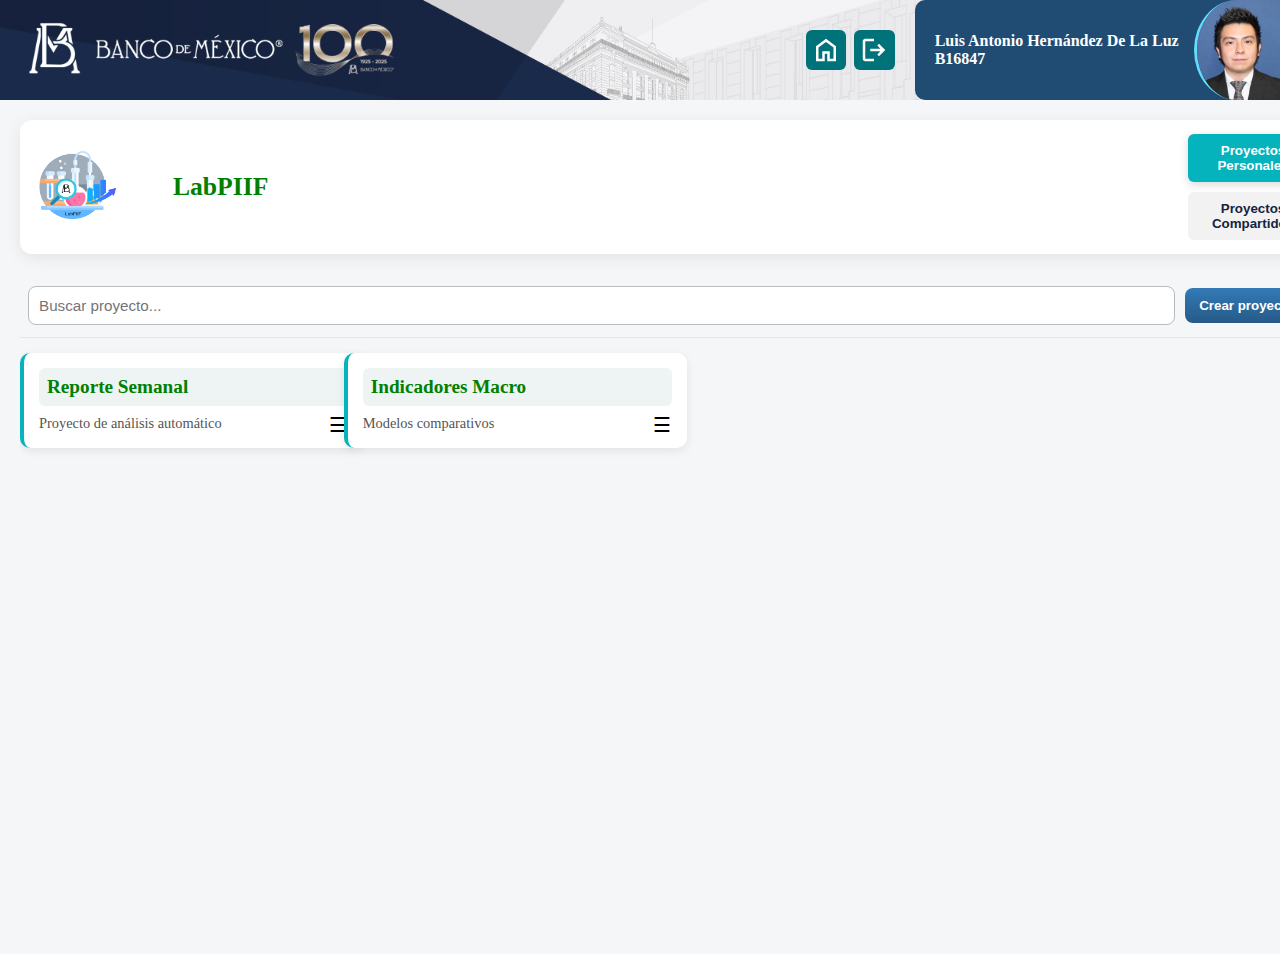
<file: pas/index.html>
<!DOCTYPE html>
<html lang="es">
  <head>
    <meta charset="UTF-8" />
    <meta name="viewport" content="width=device-width, initial-scale=1.0" />
    <title>LabPIIF</title>
    <link rel="stylesheet" href="css/style.css">
    <link rel="stylesheet" href="css/laboratorio.css">
    <link rel="stylesheet" href="css/principal.css">
    <link rel="stylesheet" href="css/header.css">
  </head>
  <body>
    <!--Header de la aplicación -->
    <header>
      <div class="grupo-izquierdo">
        <img src="img/logoBM-Mblanco.png" alt="Banco de México" class="bml" />
        <img src="img/logo1.png" alt="Banco de Mexico" class="logo" />
      </div>
      <div class="usuario">
        <!-- Bonones de accion -->
        <div class="botones-header desktop-only botones">
          <a href="/index.html" title="Inicio"> 
            <img src="img/home.svg" alt="Inicio" data-imgtype="d" width="30" height="30"> 
          </a>
          <a href="/indexpage.html" title="Cerrar sesión"> 
            <img src="img/salir.svg" alt="Cerrar sesión" data-imgtype="d" width="30" height="30"> 
          </a>
        </div>
        <!-- Informacion de usuario -->
        <div class="usuario-main">
          <div class="info">
            <div class="nombre-usuario">Luis Antonio Hernández De La Luz</div>
            <div class="nombre-usuario">B16847</div>
          </div>
          <img src="img/b16847.png" alt="Usuario" class="foto-usuario">
        </div>
      </div>
    </header>



    <div class="contenedor-app">

      <!-- Card inicial con menu -->
      <div class="card-inicial">
        <!-- Logo y nombre del portal -->
        <div class="fila-superior">
          <div class="columna-izq">
            <img src="img/Labpiif.png" alt="LabPIIF" class="logo-lab">
          </div>
          <div class="columna-der">
            <h1 class="titulo-lab">LabPIIF</h1>
          </div>
        </div>

        <!-- Menu de proyectos -->
        <div class="fila-tabs">
          <button class="tab-btn activo" data-tab="personales">Proyectos Personales</button>
          <button class="tab-btn" data-tab="compartidos">Proyectos Compartidos</button>
        </div>
      </div>

      <!-- TAB: PROYECTOS PERSONALES -->
      <div id="personales" class="contenido-tab visible">

        <div class="buscador-contenedor">
          <input type="text" id="buscar-personales" placeholder="Buscar proyecto...">
          <button id="btn-crear-personal">Crear proyecto</button>
        </div>

        <div id="menu-flotante" class="menu-opciones">
          <div class="opcion">Editar</div>
          <div class="opcion">Compartir</div>
          <div class="opcion">Eliminar</div>
        </div>

        <div class="grid-proyectos" id="grid-personales">

          <div class="card-proyecto" data-nombre="Reporte Semanal">
            <h3>Reporte Semanal</h3>
            <p>Proyecto de análisis automático</p>
            <button class="btn-menu-card">☰</button>
          </div>

          <div class="card-proyecto" data-nombre="Indicadores Macro">
            <h3>Indicadores Macro</h3>
            <p>Modelos comparativos</p>
            <button class="btn-menu-card">☰</button>
          </div>
        </div>
      </div>

      <!-- Proyectos compartidos -->
      <div id="compartidos" class="contenido-tab">
        <div class="buscador-contenedor">
          <input type="text" id="buscar-compartidos" placeholder="Buscar proyecto compartido...">
        </div>

        <div class="grid-proyectos" id="grid-compartidos">
          <div class="card-proyecto" data-nombre="Dashboard Riesgos">
            <h3>Dashboard Riesgos</h3>
            <p>Panel colaborativo</p>
          </div>

          <div class="card-proyecto" data-nombre="Proyección Anual">
            <h3>Proyección Anual</h3>
            <p>Análisis compartido</p>
          </div>
        </div>
      </div>
    </div>
    <script src="js/index.js"></script>
  </body>
</html>
</file>
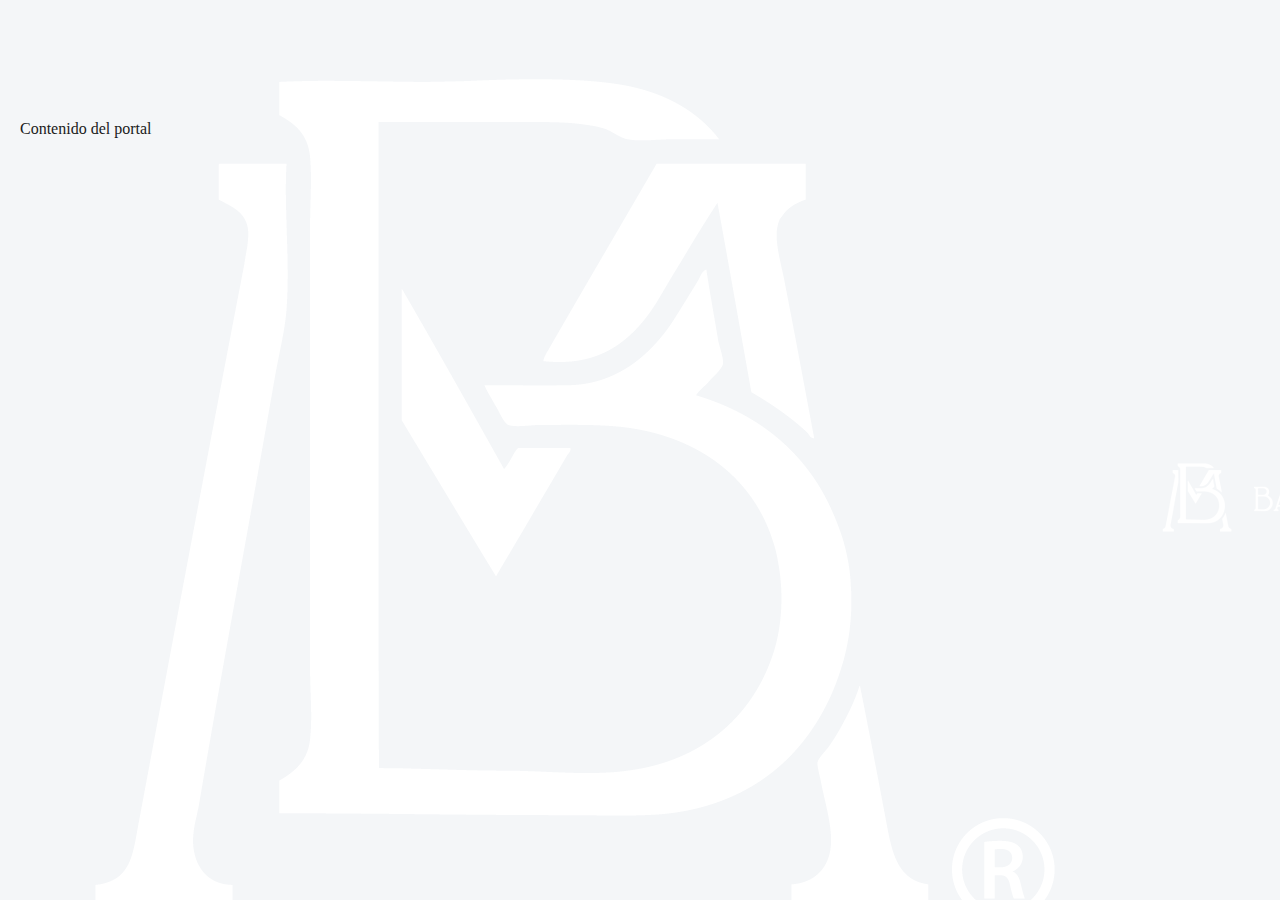
<file: pas/test.html>
<!DOCTYPE html>
<html lang="es">
  <head>
    <meta charset="UTF-8" />
    <meta name="viewport" content="width=device-width, initial-scale=1.0" />
    <title>LabPIIF</title>
    <link rel="stylesheet" href="css/style.css">
    <link rel="stylesheet" href="css/laboratorio.css">
    <link rel="stylesheet" href="css/principal.css">
  </head>
  <body>
    <header>
      <div class="grupo-izquierdo">
        <img src="img/logoBM-Mblanco.png" alt="Banco de México" class="bml" />
        <img src="img/logo1.png" alt="Banco de Mexico" class="logo" />
      </div>
      <div class="usuario">
        <div class="iconos-movil">
          <button onclick="cerrarSesion()">
            <img src="img/exit.png" alt="Cerrar sesión">
          </button>
        </div>
        <div class="botones-header desktop-only">
          <button class="icono-header cerrar" onclick="cerrarSesion(event)">
            <img src="img/exit.png" alt="Cerrar sesión" class="icono-img">
          </button>
        </div>
        <div class="usuario-main">
          <div class="info">
            <div class="nombre-usuario">Luis Antonio Hernández De La Luz</div>
            <div class="numero-usuario">B16847</div>
          </div>
          <img src="img/b16847.png" alt="Usuario" class="foto-usuario">
        </div>
      </div>
    </header>
    <div class="contenedor-app">
      Contenido del portal
    </div>
    <script src="js/index.js"></script>
  </body>
</html>
</file>
<file: pas/css/style.css>
body {
    margin: 0;
    padding: 0;
    background-color: #eee;
    height: 100vh;
    overflow: hidden;
}
.contenido {
    position: absolute;
    top: 100px;        
    left: 0;
    right: 0;
    bottom: 0;
    /*padding: 20px;       */
    box-sizing: border-box;
    overflow-y: auto;
}

.titulo-portal {
    display: flex;
    align-items: center;
    font-size: 26px;
    font-weight: 700;
    letter-spacing: 1px;
    margin-left: 15px;
    font-family: "Segoe UI", Arial, sans-serif;
}

.titulo-portal .lab {
    color: #62DDFC;
}

.titulo-portal .piif {
    color: #ffffff;
}

.grupo-izquierdo {
    display: flex;
    align-items: center;
}

/*CARD TITULO DE PROYECTOS*/
.card-proyectos {
    background-color: #eef3f3;
    width: 100%;             /* Ocupar TODO el ancho */
    margin: 0;               /* Quita espacios arriba y a los lados */
    border-radius: 0;        /* Opcional: card pegada sin bordes */
    display: flex;
    align-items: center;
    padding: 5px;
    box-shadow: 1px 1px 3px rgba(0, 0, 0, 0.5);
    gap: 20px;
}


.img-proyecto {
    height: 60px;
    object-fit: contain;
    margin-left: 10px;
}

.titulo-proyecto {
    font-size: 26px;
    font-weight: bold;
    color: green;
    text-align: center;
    flex: 1; /* Esto centra el texto ocupando el espacio disponible */
}


.panel {
    border-radius: 10px;
    border-color: #ddd;
    margin-bottom: 20px;
    background-color: #fff;
    border: 1px solid transparent;
    border-radius: 4px;
    -webkit-box-shadow: 0 1px 1px rgba(0, 0, 0, 0.05);
    box-shadow: 0 1px 1px rgba(0, 0, 0, 0.05);
}

/* CARD GENERAL */
.card-portal {
    width: 100%;
    background: #ffffff;
    border-radius: 20px;
    padding: 30px 25px;
    box-shadow: 0 10px 25px rgba(0,0,0,0.08);
    transition: transform .25s ease, box-shadow .25s ease;
    margin: 20px auto;
}

/* CARD EN FORMATO HORIZONTAL */
.card-horizontal {
    display: flex;
    gap: 20px;
    justify-content: flex-start;
    align-items: center;
    text-align: left;
}

/* LOGO */
.card-logo img {
    width: 95px;
    height: 95px;
    object-fit: contain;
    flex-shrink: 0;
}

/* CONTENEDOR DEL TEXTO */
.card-texto {
    display: flex;
    flex-direction: column;
    justify-content: center;
}

/* TÍTULO */
.card-titulo {
    font-size: 32px;
    font-weight: 800;
    color: #62DDFC; /* color Lab */
    margin: 0;
    line-height: 1.1;
}

.card-titulo span {
    color: #152340; /* color PIIF */
}

/* DESCRIPCIÓN */
.card-descripcion {
    font-size: 16px;
    color: #4a4a4a;
    margin-top: 10px;
    line-height: 1.5;
    max-width: 360px;
}

/* RESPONSIVIDAD */
@media (max-width: 600px) {
    .card-horizontal {
        flex-direction: column;
        text-align: center;
    }

    .card-texto {
        align-items: center;
    }

    .card-titulo {
        font-size: 26px;
    }

    .card-descripcion {
        font-size: 14px;
    }

    .card-logo img {
        width: 80px;
        height: 80px;
    }
}





/* Responsivo */
@media (max-width: 600px) {
    header {
        height: 60px;
    }
    .usuario .info {
        font-size: 12px;
    }
}

/*Oculta el nombre del portal en pantallas pequeñas*/
@media (max-width: 600px) {
    .titulo-portal {
        display: none;
    }
}

/*Oculta la información del usuario en pantallas pequeñas*/
@media (max-width: 600px) {
    .usuario .info {
        display: none;
    }
}

@media (max-width: 600px) {
    .card-proyectos {
        padding: 15px;
        gap: 10px;
    }

    .img-proyecto {
        width: 40px;
        height: 40px;
    }

    .titulo-proyecto {
        font-size: 20px;
    }
}

@media (max-width: 600px) {
    header {
        background-image: none !important; 
        background-color: #152340 !important; 
    }

    .grupo-izquierdo .logo {
        content: url('../img/100anios.png');
    }

    .grupo-izquierdo .bml {
        display: block;
        height: 40px;
    }

    .contenido {
        top: 60px; 
        padding: 15px;
    }

    .logo{
        height: 65px;
    }

}



/*CONTENIDO*/
/* ========== CARD PRINCIPAL ========== */
.card-principal {
  background: #fff;
  border-radius: 10px;
  padding: 25px;
  box-shadow: 0 4px 12px rgba(0,0,0,0.1);
  /*max-width: 600px;*/
  margin: 0 auto;
  text-align: center;
}

.card-principal img {
  width: 90px;
  margin-bottom: 10px;
}

.card-principal h1 {
  margin: 10px 0 5px;
  font-size: 28px;
  color: #003b5c;
  font-weight: bold;
}

.card-principal p {
  font-size: 15px;
  color: #3a3a3a;
}

/* ========== TABS ========== */
.tabs-container {
  max-width: 1000px;
  margin: 30px auto 0;
}

.tabs {
  display: flex;
  justify-content: center;
  gap: 25px;
  border-bottom: 2px solid #dcdcdc;
  margin-bottom: 20px;
}

.tab {
  padding: 10px 25px;
  cursor: pointer;
  font-weight: 600;
  color: #003b5c;
  border-bottom: 3px solid transparent;
  transition: 0.2s;
}

.tab.activa {
  border-color: #04b3bb;
  color: #04b3bb;
}

.tab:hover {
  color: #04b3bb;
}

/* ========== CONTENIDO DE TABS ========== */
.contenido-tab {
  display: none;
}

.contenido-tab.activo {
  display: block;
}

/* ========== BUSCADOR + BOTÓN NUEVO ========== */
.contenedor-controles {
  display: flex;
  justify-content: space-between;
  align-items: center;
  margin-bottom: 20px;
  flex-wrap: wrap;
  gap: 10px;
}

.input-busqueda {
  flex: 1;
  min-width: 200px;
  padding: 10px 14px;
  border: 1px solid #ccc;
  border-radius: 6px;
}

.btn-nuevo {
  background: #04b3bb;
  color: white;
  border: none;
  padding: 10px 18px;
  border-radius: 6px;
  cursor: pointer;
  font-weight: 600;
}

.btn-nuevo:hover {
  background: #049fa7;
}

/* ========== CARDS DE PROYECTOS ========== */
.grid-proyectos {
  display: grid;
  grid-template-columns: repeat(auto-fill, minmax(260px, 1fr));
  gap: 20px;
}

.card-proyecto {
  background: white;
  padding: 18px;
  border-radius: 10px;
  box-shadow: 0 2px 10px rgba(0,0,0,0.08);
  position: relative;
}

.card-proyecto h3 {
  margin: 0;
  font-size: 18px;
  color: #003b5c;
}

.card-proyecto p {
  margin: 8px 0 35px;
  color: #444;
  font-size: 14px;
}

/* ========== BOTÓN HAMBURGUESA ========== */
.menu-card {
  position: absolute;
  right: 10px;
  bottom: 10px;
}

.menu-btn-proyecto {
  background: transparent;
  border: none;
  cursor: pointer;
  font-size: 18px;
}

.opciones-menu {
  display: none;
  position: absolute;
  right: 0;
  bottom: 30px;
  background: white;
  border: 1px solid #ccc;
  border-radius: 6px;
  box-shadow: 0 2px 8px rgba(0,0,0,0.15);
  overflow: hidden;
}

.opciones-menu button {
  display: block;
  width: 100%;
  padding: 10px 15px;
  border: none;
  background: white;
  text-align: left;
  cursor: pointer;
}

.opciones-menu button:hover {
  background: #f0f0f0;
}
</file>
<file: pas/css/laboratorio.css>
/* ==== CONTENEDOR GENERAL ==== */
.layout {
  display: flex;
  height: 100%;
  gap: 0;
}

/* BOTÓN HAMBURGUESA SOLO EN MÓVIL */
.btn-hamburguesa {
  display: none;
  position: fixed;
  top: 5px;
  left: 10px;
  background: #152340;
  color: white;
  padding: 10px 14px;
  z-index: 3000;
  border-radius: 8px;
  border: none;
  font-size: 18px;
}

/* ==== PANEL IZQUIERDO - FUENTES ==== */
.panel-fuentes {
  width: 30%;
  background: #fff;
  padding: 20px;
  border-right: 2px solid #d9d9d9;
  box-sizing: border-box;
  /*overflow-y: auto;*/
  border-radius: 10px;
}

/* ==== PANEL DERECHO - NOTEBOOK ==== */
.panel-notebook {
  width: 70%;
  display: flex;
  flex-direction: column;
  padding: 20px;
  box-sizing: border-box;
  overflow-y: auto;
  padding-top: 5;
  padding-bottom: 5;
  padding-right: 5;
}

.acciones {
  display: flex;
  gap: 10px;
  margin-bottom: 20px;
}

.btn {
  padding: 10px 14px;
  border-radius: 6px;
  border: none;
  background: -webkit-linear-gradient(top, #337ab7 0%, #265a88 100%) !important;
  color: white;
  cursor: pointer;
  font-weight: bold;
}

.celda {
  background: white;
  border: 1px solid #d0d4d9;
  padding: 15px;
  border-radius: 8px;
  margin-bottom: 20px;
}

/* Código */
.codigo {
  background: #f1f3f6;
  padding: 10px;
  border-radius: 6px;
  white-space: pre-wrap;
  font-family: Consolas, monospace;
  margin-bottom: 10px;
}

.btn-play {
  background: #04b3bb;
}

.resultado {
  background: #e9fff4;
  padding: 10px;
  border-left: 4px solid #39c46a;
  border-radius: 4px;
  font-family: Consolas, monospace;
}

/* ==== RESPONSIVO GENERAL ==== */
@media (max-width: 900px) {
  .layout {
    flex-direction: column;
  }
  .panel-fuentes,
  .panel-notebook {
    width: 100%;
    height: auto;
  }
}

/* MENU DESLIZABLE EN MÓVIL */
@media (max-width: 900px) {

  .grupo-izquierdo{
    margin-left: 30px;
  }

  /* Mostrar botón */
  .btn-hamburguesa {
    display: block;
  }

  /* Sidebar oculto inicialmente */
  .panel-fuentes {
    position: fixed;
    top: 0;
    left: 0;
    width: 100%;
    height: 100%;
    background: #ffffff;
    z-index: 9998;
    transform: translateX(-100%);
    transition: transform 0.3s ease-in-out;
    padding: 20px;
    overflow-y: auto;
  }

  .panel-fuentes.abierto {
    transform: translateX(0);
    margin-top: 60px;
  }
}

/* ============================
   TABS Y LISTA
============================ */
.tabs {
    display: flex;
    gap: 10px;
    margin-bottom: 15px;
}

.tab {
    flex: 1;
    padding: 10px;
    border-radius: 8px;
    background: #dfe6ee;
    border: none;
    cursor: pointer;
    font-weight: bold;
    color: #152340;
}

.tab.active {
    background: #04b3bb;
    color: white;
}

.tab-panel {
    display: none;
}

.tab-panel.active {
    display: block;
}

.buscador {
    width: 95%;
    padding: 10px;
    border-radius: 6px;
    border: 1px solid #c8cdd3;
    margin-bottom: 12px;
}

.lista-fuentes {
    display: flex;
    flex-direction: column;
    gap: 12px;
}

.fuente-item {
    background: #ffffff;
    padding: 12px 15px;
    border-radius: 10px;
    display: flex;
    justify-content: space-between;
    align-items: center;
    border-left: 4px solid #04b3bb;
    box-shadow: 0 2px 6px rgba(0,0,0,0.08);
}

.btn-eliminar {
    background: #ff6b6b;
    border: none;
    color: white;
    border-radius: 6px;
    cursor: pointer;
}






/* ==== FUENTE ITEM CON ICONO + MENÚ ==== */

.fuente-item {
    background: #ffffff;
    padding: 12px;
    border-radius: 10px;
    display: flex;
    align-items: center;
    gap: 12px;
    border-left: 4px solid #04b3bb;
    box-shadow: 0 2px 6px rgba(0,0,0,0.08);
    position: relative;
}

/* Icono */
.fuente-icono {
    width: 40px;
    height: 40px;
    object-fit: contain;
}

/* Nombre */
.fuente-nombre {
    flex-grow: 1;
    font-size: 15px;
    font-weight: 600;
    color: #152340;
}

/* Contenedor del menú */
.fuente-menu {
    position: relative;
}

/* Botón menú hamburguesa */
.menu-btn {
    background: none;
    border: none;
    font-size: 20px;
    cursor: pointer;
    color: #152340;
    padding: 5px;
}

/* Menú desplegable oculto */
.menu-opciones {
    position: absolute;
    right: 0;
    top: 35px;
    background: white;
    border: 1px solid #d9d9d9;
    border-radius: 8px;
    box-shadow: 0 4px 12px rgba(0,0,0,0.1);
    width: 140px;
    display: none;
    flex-direction: column;
    z-index: 1000;
}

/* Opciones */
.menu-opciones .opcion {
    background: none;
    border: none;
    text-align: left;
    padding: 12px 14px;
    width: 100%;
    cursor: pointer;
    font-size: 14px;
}

.menu-opciones .opcion:hover {
    background: #f2f7fa;
}

.opcion.eliminar {
    color: #c62828;
}


.btn-agregar-fuente {
    width: 100%;
    padding: 12px 16px;
    background: -webkit-linear-gradient(top, #337ab7 0%, #265a88 100%) !important;
    color: white;
    font-weight: bold;
    border: none;
    border-radius: 8px;
    cursor: pointer;
    margin-bottom: 15px;
    font-size: 15px;
    box-shadow: 0 3px 6px rgba(0,0,0,0.15);
    transition: transform 0.1s ease, box-shadow 0.2s ease;
}

/* Hover suave */
.btn-agregar-fuente:hover {
    transform: translateY(-1px);
    box-shadow: 0 4px 10px rgba(0,0,0,0.25);
}



/* ==== PANEL IZQUIERDO – ELEMENTOS FIJOS ==== */

/* El contenedor del panel debe permitir sticky */
.panel-fuentes {
  position: relative;
}

/* Tabs fijas */
.tabs {
  position: sticky;
  top: 0;
  background: #ffffff;
  z-index: 20;
  padding-top: 10px;
  padding-bottom: 10px;
}

/* Contenedor interno del tab activo */
.tab-panel {
  position: relative;
}

/* Botón "Agregar fuente" fijo */
.tab-panel .btn-agregar-fuente {
  position: sticky;
  top: 60px;              /* debajo de las tabs */
  background: white;
  z-index: 19;
}

/* Buscador fijo */
.tab-panel .buscador {
  position: sticky;
  top: 110px;             /* debajo del botón */
  background: white;
  z-index: 18;
}


.lista-fuentes-contenedor {
  height: calc(100vh - 360px); /* Ajusta según altura de tabs + botón + buscador */
  overflow-y: auto;
  position: relative;
  background: white;
  padding-top: 10px;
  z-index: 1;
}

.lista-fuentes {
  width: 100%;           /* Ocupa todo el ancho del contenedor */
  box-sizing: border-box; /* Para que padding y borders no lo hagan desbordar */
  margin: 0;             /* Elimina márgenes que puedan causar overflow */
  padding: 0 10px;       /* Opcional: padding interno para no pegar al borde */
}



@media (max-width: 900px) {

  /* Panel izquierdo ocupa toda la pantalla en móvil */
  .panel-fuentes {
    position: fixed;
    top: 0;
    left: 0;
    width: 100%;
    height: 100%;
    padding: 20px;
    overflow-y: auto;
    transform: translateX(-100%);
    transition: transform 0.3s ease-in-out;
    z-index: 9998;
    border-right: none;
    border-radius: 0;
  }

  .panel-fuentes.abierto {
    transform: translateX(0);
  }

  /* Ajusta altura de la lista de fuentes */
  .lista-fuentes-contenedor {
    max-height: none; /* Deja que la lista crezca naturalmente */
    overflow-y: visible;
    padding-top: 0;
  }

  /* Botones y buscador dejan de ser sticky */
  .tab-panel .btn-agregar-fuente,
  .tab-panel .buscador,
  .tabs {
    position: relative;
    top: auto;
    z-index: auto;
    margin-bottom: 10px;
  }
}


/****/
@media (max-width: 900px) {
  .panel-fuentes {
    position: fixed;
    top: 0;
    left: 0;
    width: 100%;
    height: 100%;
    background: #fff;
    z-index: 9998;
    transform: translateX(-100%);
    transition: transform 0.3s ease-in-out;
    border-radius: 0;
    display: flex;
    flex-direction: column;
  }

  .panel-fuentes.abierto {
    transform: translateX(0);
    overflow-y: hidden;
  }

  /* Contenedor scrollable */
  .lista-fuentes-contenedor {
    overflow-y: auto;
    flex-grow: 1;       /* Ocupa todo el espacio restante */
    padding-top: 10px;
  }

  /* Mantener tabs, botón y buscador siempre visibles */
  .tabs,
  .tab-panel .btn-agregar-fuente,
  .tab-panel .buscador {
    position: sticky;
    background: white;
    z-index: 20;
  }

  .tabs {
    top: 0;
  }

  .tab-panel .btn-agregar-fuente {
    top: 50px;  /* Debajo de tabs */
  }

  .tab-panel .buscador {
    top: 100px; /* Debajo del botón */
  }
}


@media (max-width: 900px) {

  /* Desactivar sticky en móviles */
  .tabs,
  .tab-panel .btn-agregar-fuente,
  .tab-panel .buscador {
    position: relative !important;
    top: auto !important;
    z-index: auto !important;
    background: white;
  }

  /* Contenedor de lista scrollable */
  .lista-fuentes-contenedor {
    height: calc(100vh - 305px); /* Ajusta según alto de header + botones */
    overflow-y: auto;
    background: white;
    padding-top: 10px;
    z-index: 3000;
  }
}

@media (max-width: 900px) {
  .menu-opciones {
    position: fixed !important;  /* lo saca del flujo del contenedor */
    top: auto;                   /* lo ajustaremos con JS */
    left: auto;
    right: 10px;                 /* opcional, según diseño */
    z-index: 3000;               /* muy arriba */
  }
}


/* ACCIONES FIJAS ARRIBA */
.acciones-fijas {
  position: sticky;
  top: 0;
  z-index: 100;
  padding: 10px 0;
  display: flex;
  gap: 10px;
  border-bottom: 1px solid #ccc;
}

/* CONTENEDOR DE CELDAS CON SCROLL */
#notebook-scroll {
  max-height: calc(100vh - 60px); /* Ajusta según altura de panel fijo */
  overflow-y: auto;
  padding-top: 10px;
}

/* CELDA ACTIVA */
.celda-activa {
  border: 2px solid #04b3bb;
  box-shadow: 0 4px 12px rgba(0,0,0,0.15);
}


/* Contenedor fijo superior */
.acciones {
  position: sticky;
  top: 0;
  background: #fff;
  padding: 10px;
  display: flex;
  align-items: center;
  gap: 12px;
  z-index: 50;
  border-bottom: 1px solid #ddd;
}

/* Botones con imagen */
.btn-accion {
  background: none;
  border: none;
  padding: 6px;
  cursor: pointer;
  display: flex;
  align-items: center;
  justify-content: center;
  border-radius: 6px;
  transition: background 0.2s;
}

.btn-accion img {
  width: 30px;
  height: 30px;
  object-fit: contain;
}

/* Hover efecto */
.btn-accion:hover {
  background: rgba(0,0,0,0.08);
}

/* Ejecutar (play) con color especial */
.btn-play-global img {
  filter: drop-shadow(0px 0px 2px #00d15d);
}

.btn-play-global:hover {
  background: rgba(0, 180, 70, 0.15);
}

/* Botones más pequeños en móviles */
@media (max-width: 768px) {

  .panel-notebook{
    padding: 0px;
  }

  .btn-accion img {
    width: 40px;
    height: 40px;
  }
}


.btn-eliminar-celda {
  position: absolute;
  top: 6px;
  right: 6px;
  background: #ff4b4b;
  color: white;
  border: none;
  padding: 3px 7px;
  border-radius: 5px;
  cursor: pointer;
  font-size: 14px;
  opacity: 0.8;
  z-index: 10;
}

.btn-eliminar-celda:hover {
  opacity: 1;
}
.celda {
  position: relative; /* necesario para que el botón se posicione */
}

/* Tooltip SIN flecha */
.btn-accion {
  position: relative;
}

/* El texto del tooltip */
.btn-accion::after {
  content: attr(data-tooltip);
  position: absolute;
  bottom: 100%;          /* lo coloca arriba del botón */
  left: 50%;
  transform: translateX(-50%);
  
  background: #20385a;
  color: #fff;
  padding: 6px 10px;
  border-radius: 6px;
  white-space: nowrap;
  font-size: 13px;

  opacity: 0;
  pointer-events: none;
  transition: opacity 0.2s ease-in-out;

  z-index: 99999;        /* asegura que quede arriba del header */
}

/* Mostrar tooltip */
.btn-accion:hover::after {
  opacity: 1;
}



/**MODAL*/

/* Fondo borroso */
.modal-overlay {
  position: fixed;
  inset: 0;
  background: rgba(0,0,0,0.2);
  backdrop-filter: blur(6px);
  display: none;
  justify-content: center;
  align-items: center;
  padding: 10px;
  z-index: 2000;
}

/* Contenido modal */
.modal-contenido {
  background: #fff;
  padding: 20px;
  border-radius: 12px;
  max-width: 700px;
  width: 100%;
  animation: fadeIn 0.2s ease;
}

.modal-cerrar {
  margin-top: 15px;
  padding: 8px 14px;
  border: none;
  background: #007279;
  color: white;
  border-radius: 6px;
}

/* Tabla responsiva */
.tabla-responsive {
  overflow-x: auto;
  margin-top: 10px;
}

.tabla-fuentes {
  width: 100%;
  border-collapse: collapse;
}

.tabla-fuentes th,
.tabla-fuentes td {
  padding: 8px;
  border-bottom: 1px solid #ddd;
}

.tabla-fuentes th {
  background: #007279;
  color: white;
}

.tabla-fuentes td button {
  background: #04b3bb;
  color: white;
  border: none;
  padding: 6px 10px;
  border-radius: 6px;
  cursor: pointer;
}

/* Animación */
@keyframes fadeIn {
  from { opacity: 0; transform: scale(0.95); }
  to   { opacity: 1; transform: scale(1); }
}




.modal-archivo {
  position: fixed;
  top: 0;
  left: 0;
  width: 100%;
  height: 100%;
  backdrop-filter: blur(8px);
  background: rgba(0, 0, 0, 0.45);
  display: flex;
  align-items: center;
  justify-content: center;
  z-index: 999;
}

.modal-archivo.oculto {
  display: none;
}

.modal-archivo .modal-contenido {
  background: white;
  padding: 20px;
  border-radius: 14px;
  width: 90%;
  max-width: 420px;
}

.modal-archivo h2 {
  margin-bottom: 15px;
  font-size: 1.3rem;
}

.modal-archivo label {
  display: block;
  margin: 10px 0 5px;
  font-weight: bold;
}

.modal-archivo input {
  width: 100%;
  padding: 8px;
  border-radius: 6px;
  border: 1px solid #ccc;
}

.modal-acciones {
  margin-top: 20px;
  display: flex;
  justify-content: flex-end;
  gap: 10px;
}

.btn-cancelar {
  background: #bbb;
  padding: 8px 14px;
  border-radius: 6px;
}

.btn-confirmar {
  background: #337ab7;
  padding: 8px 14px;
  border-radius: 6px;
  color: white;
  font-weight: bold;
}


.identificadorFuente{
  font-weight: normal;
}

.celda {
  cursor: grab;
}

.celda.arrastrando {
  opacity: 0.4;
}
</file>
<file: pas/css/header.css>
* {
    max-width: 100%;
}
header {
    position: fixed;
    top: 0;
    left: 0;
    width: 100%;
    height: 100px;
    background-image: url(../img/header_bg.jpg);
    background-size: 100% 100%;
    background-repeat: no-repeat;
    background-position: center;
    display: flex;
    align-items: center;
    justify-content: space-between;
    padding-left: 20px;
    padding-right: 0;
    box-sizing: border-box;
    z-index: 100;
}

/* =============================
   LOGO DEL BANCO
============================= */
.grupo-izquierdo {
    display: flex;
    align-items: center;
}

.bml {
    height: 50px;
    width: auto;
    display: none;
}

.bml2 {
    height: 60px;
    width: auto;
    display: none;
}

.logo {
    height: 100px;
    width: auto;
}

/* =============================
   CONTENEDOR DEL USUARIO
============================= */
.usuario {
    display: flex;
    align-items: stretch;      /* Foto ocupa todo el alto */
    height: 100%;              /* Igual al header */
    margin-right: 0;
}

/* Columna izquierda: info + botones */
.usuario-main {
    display: flex;
    align-items: center;
    justify-content: center;
    background: rgba(32, 76, 116, 1);
    height: 100%;
    padding-left: 20px;
    border-top-left-radius: 10px;
    border-bottom-left-radius: 10px;
}

/* Info del usuario (nombre y clave) */
.usuario-main .info {
    display: flex;
    flex-direction: column;
    justify-content: center;
    margin-right: 15px;
    text-align: left;
}

.nombre-usuario {
    font-size: 16px;
    font-weight: 600;
    color: #fff;
    white-space: nowrap;
}

.numero-usuario {
    font-size: 13px;
    color: #e5e5e5;
    white-space: nowrap;
}

/* Botones: uno debajo del otro */
.botones-header {
    display: flex;
    flex-direction: row;
    gap: 8px;
    align-items: center;
    justify-content: center;
    margin-right: 20px;
}

.icono-header {
    background: none;
    border: none;
    cursor: pointer;
}

/* =============================
   FOTO DE USUARIO (media luna)
============================= */
.foto-usuario {
    height: 100%;
    width: auto;
    border-radius: 50% 0 0 50%;  
    object-fit: cover;
    display: block;
    border-left: 3px solid #62DDFC;
}


/* =============================
   BOTONES DE ACCION
============================= */
header .botones a, .btn-config {
    background: #007279;
    display: inline-flex;
    align-items: center;
    justify-content: center;
    text-align: center;
    min-width: 1.9em;
    min-height: 1.9em;
    padding: 5px;
    margin: 0px;
    border-radius: 6px;
    cursor: pointer;
}

header .botones a:hover, .btn-config:hover {
    background: #1B2A4A;    
}




/* =============================
   SUBMENU DE IDIOMA
============================= */
.boton-config {
    position: relative;
    display: inline-block;
    cursor: pointer;
}

/* Submenu oculto por defecto */
.submenu-idiomas {
    display: none;
    position: absolute;
    top: 76px;
    background-color: #eef3f3;
    border-radius: 6px;
    padding: 5px;
    flex-direction: column;
    gap: 5px;
    z-index: 200;
    box-shadow: 0 2px 10px rgba(0,0,0,0.3);
}

/* Cada opción del submenu */
.submenu-idiomas a img {
    display: block;
    width: 40px;
    height: 40px;
    border-radius: 4px;
    transition: transform 0.2s;
}

.submenu-idiomas a img:hover {
    transform: scale(1.1);
}

/* Clase que se agrega para mostrar el submenu */
.submenu-idiomas.show {
    display: flex;
}


/* =============================
   RESPONSIVO – MOVIL
============================= */
@media (max-width: 1126px) {

    header {
        background-image: none !important;
        background-color: #152340 !important;
        height: 60px;
    }

    .grupo-izquierdo .bml {
        display: block;
        height: 40px;
    } 

    .grupo-izquierdo .bml2 {
        display: block;
        height: 60px;
    }

    .logo{
        height: 50px;
        width: 180px;
    }

    /* Ocultar nombre y clave */
    .usuario-main .info {
        display: none;
    }

    /* Reacomodar contenedor */
    .usuario {
        display: flex;
        align-items: center;
        height: 100%;
    }

    .foto-usuario {
        height: 100%;
        border-radius: 50% 0 0 50%;  
    }

    .botones-header {
        margin-right: 15px;
    }

    .usuario-main {
        padding-left: 0px;
    }

    .iconos-movil {
        display: flex !important;
        flex-direction: column;
        align-items: center;
        margin-right: 10px;
    }

    .iconos-movil button img {
        width: 26px;
        height: 26px;
    }

    header .botones a, .btn-config {
        max-width: 1.9em;
        max-height: 1.9em;
    }

    .submenu-idiomas {
        top: 60px;
    }
}
</file>
<file: pas/css/principal.css>
/* ============================
   RESETEO MODERNO
============================ */

body {
  margin: 0;
  background: #f4f6f8;
  color: #1a1a1a;
  overflow-x: hidden; /* evita scroll horizontal */
  width: 100%;
  max-width: 100%;
}

/* ============================================
   HEADER FIJO
============================================ */
header {
  position: fixed;
  top: 0;
  left: 0;
  width: 100%;
  z-index: 100;
}

/* ============================================
   CONTENEDOR PRINCIPAL
============================================ */
.contenedor-app {
  position: relative;
  width: 100%;
  margin-top: 100px; /* Desktop */
  padding: 20px;
  display: flex;
  flex-direction: column;
  gap: 20px;
  animation: fadeIn 0.4s ease;
}

/* Móviles */
@media (max-width: 768px) {
  .contenedor-app {
    margin-top: 70px;
  }
}

/* Animación suave */
@keyframes fadeIn {
  from {
    opacity: 0;
    transform: translateY(10px);
  }
  to {
    opacity: 1;
    transform: translateY(0);
  }
}

/* ============================
   CARD INICIAL
============================ */
.card-inicial {
  background: #ffffff;
  border-radius: 12px;
  padding: 14px 18px;        
  width: 100%;
  margin: 0 auto;
  box-shadow: 0 4px 16px rgba(0, 0, 0, 0.08);
  display: flex;
  flex-direction: column;
  gap: 18px;                 
  animation: aparecer 0.3s ease-out;
}

/* Animación card */
@keyframes aparecer {
  from {
    opacity: 0;
    transform: translateY(10px);
  }
  to {
    opacity: 1;
    transform: translateY(0);
  }
}

/* ============================
   FILA SUPERIOR
============================ */
.fila-superior {
  display: grid;
  grid-template-columns: 90px 1fr; 
  align-items: center;
  gap: 12px;                        
}

.logo-lab {
  width: 100%;
  max-width: 80px;          
  height: auto;
}

.titulo-lab {
  font-size: 1.6rem;        
  font-weight: 700;
  margin: 0;
  color: green;
}

/* Responsivo */
@media (max-width: 600px) {
  .fila-superior {
    grid-template-columns: 65px 1fr; 
  }
  .logo-lab {
    max-width: 60px;
  }
  .titulo-lab {
    font-size: 1.3rem;
  }
}

/* ============================
   TABS
============================ */
.fila-tabs {
  display: flex;
  gap: 10px;                 
  justify-content: center;
  border-top: 1px solid #e6e6e6;
  padding-top: 10px;         
}

.tab-btn {
  flex: 1;
  padding: 9px 10px;                  
  background: #f2f2f2;
  border: none;
  border-radius: 6px;        
  cursor: pointer;
  transition: 0.25s;
  font-weight: bold;
  color: #152340;
}

.tab-btn:hover {
  color: #04b3bb;
}

.tab-btn.activo {
  background: #04b3bb;
  color: white;
  box-shadow: 0 3px 10px rgba(0, 0, 0, 0.15);
}

/* ============================
   CONTENIDO DE TABS
============================ */
.contenido-tab {
  display: none;
  animation: fade 0.25s ease;

  height: calc(100vh - 240px); /* espacio dinámico */
  overflow-y: auto; /* SCROLL INTERNO */
  overflow-x: hidden;
  padding-right: 5px;
}

.contenido-tab.visible {
  display: block;
}

@keyframes fade {
  from {
    opacity: 0;
  }
  to {
    opacity: 1;
  }
}

/* ========================= BUSCADOR ========================= */

.buscador-contenedor {
  display: flex;
  gap: 10px;
  align-items: center;
  background: #f4f6f8;
  padding: 12px 5px;
  position: sticky;
  top: 0;
  z-index: 10;
  border-bottom: 1px solid #e6e6e6;
}

.buscador-contenedor input {
  flex: 1;
  padding: 10px;
  border-radius: 8px;
  border: 1px solid #bbb;
  font-size: 0.95rem;
  width: 100%;
}

.buscador-contenedor button {
  padding: 10px 14px;
  background: -webkit-linear-gradient(top, #337ab7 0%, #265a88 100%) !important;
  color: white;
  border: none;
  border-radius: 8px;
  cursor: pointer;
  font-weight: 600;
  white-space: nowrap;
}

.buscador-contenedor button:hover {
  background: -webkit-linear-gradient(top, #337ab7 0%, #265a88 100%) !important;
}

/* ========================= GRID DE CARDS ========================= */

.grid-proyectos {
  margin-top: 15px;
  display: grid;
  grid-template-columns: 1fr; /* móvil 1 columna */
  gap: 15px;
  width: 100%;
  padding-bottom: 50px;
}

/* Tablet */
@media (min-width: 601px) and (max-width: 1024px) {
  .grid-proyectos {
    grid-template-columns: repeat(2, 1fr);
  }
}

/* Escritorio */
@media (min-width: 1025px) {
  .grid-proyectos {
    grid-template-columns: repeat(auto-fill, minmax(300px, 1fr));
  }
}

/* ========================= CARD DE PROYECTO ========================= */

.card-proyecto {
  background: white;
  padding: 15px;
  border-radius: 10px;
  box-shadow: 0 3px 10px rgba(0,0,0,0.08);
  cursor: pointer;
  transition: .25s;
  border-left: 4px solid #04b3bb;
  width: 100%; /* evita overflow */
}

.card-proyecto:hover {
  transform: translateY(-4px);
  box-shadow: 0 6px 14px rgba(0,0,0,0.12);
}

.card-proyecto h3 {
  margin: 0;
  font-size: 1.2rem;
  color: green;
  background: #eef3f3;
  padding: 8px;
  border-radius: 6px;
}

.card-proyecto p {
  margin: 8px 0 0;
  color: #555;
  font-size: .9rem;
  line-height: 1.3;
}

/* menú hamburguesa dentro del card */
.menu-hamburguesa {
  position: absolute;
  top: 12px;
  right: 12px;
  cursor: pointer;
  font-size: 22px;
  background: none;
  border: none;
  color: #007279;
}

.menu-opciones {
  display: none;
  position: absolute;
  right: 10px;
  top: 40px;
  background: white;
  border-radius: 8px;
  box-shadow: 0 4px 14px rgba(0,0,0,0.15);
  padding: 8px 0;
  width: 140px;
  z-index: 20;
}

.menu-opciones button {
  width: 100%;
  padding: 10px 12px;
  text-align: left;
  background: none;
  border: none;
  font-size: .9rem;
  cursor: pointer;
}

.menu-opciones button:hover {
  background: #f3f3f3;
}


/* ============================================
   FIX ABSOLUTO PARA OVERFLOW EN MÓVILES
============================================ */
html, body {
  width: 100%;
  max-width: 100%;
  overflow-x: hidden !important;
}

/* Forzar que ningún contenedor pueda exceder ancho */
* {
  max-width: 100%;
}

/* Evitar que el sticky del buscador expanda el ancho */
.buscador-contenedor {
  width: 100%;
  max-width: 100%;
  overflow-x: hidden;
  padding-left: 8px;
  padding-right: 8px;
}

/* Evitar que inputs o botones generen overflow */
.buscador-contenedor input,
.buscador-contenedor button {
  max-width: 100%;
}

/* Cards nunca deben hacer overflow */
.card-proyecto {
  width: 100%;
  max-width: 100%;
  overflow-x: hidden;
  position: relative;
}

/* Grid sin desbordes */
.grid-proyectos {
  width: 100%;
  max-width: 100%;
  overflow-x: hidden;
}

/* Los tabs tampoco deben desbordar */
.contenido-tab {
  width: 100%;
  max-width: 100%;
  overflow-x: hidden !important;
}


/* ============================
   CARD-INICIAL EN ESCRITORIO
============================ */
@media (min-width: 768px) {
  .card-inicial {
    display: grid;
    grid-template-columns: 120px 1fr 130px; /* logo - título - taps */
    align-items: center;
    gap: 20px;
  }

  .fila-superior {
    grid-column: 1 / 3; /* abarca logo y título juntos */
    display: grid;
    grid-template-columns: 120px 1fr;
    align-items: center;
    gap: 15px;
  }

  /* TABS en tercera columna en forma vertical */
  .fila-tabs {
    grid-column: 3;
    display: flex;
    flex-direction: column;
    gap: 10px;
    border-top: none;   /* se quita el borde */
    padding-top: 0;
  }

  .tab-btn {
    width: 100%;
  }
}


/* ============================
   CARD-INICIAL EN MÓVIL
============================ */
@media (max-width: 767px) {
  .card-inicial {
    display: flex;
    flex-direction: column;
  }

  .fila-tabs {
    flex-direction: row;
    justify-content: center;
    width: 100%;
    border-top: 1px solid #e6e6e6;
    padding-top: 15px;
  }
}


/*** MENU 

/* Botón de hamburguesa */
.btn-menu {
  background: none;
  border: none;
  cursor: pointer;
  padding: 6px;
  display: flex;
  align-items: center;
  justify-content: center;
}

/* Icono hamburguesa */
.icono-menu {
  width: 22px;
  height: 2px;
  background-color: #333;
  position: relative;
  display: block;
  border-radius: 2px;
}

/* Líneas adicionales */
.icono-menu::before,
.icono-menu::after {
  content: "";
  position: absolute;
  width: 22px;
  height: 2px;
  background-color: #333;
  left: 0;
  border-radius: 2px;
}

.icono-menu::before {
  top: -6px;
}

.icono-menu::after {
  top: 6px;
}


/* Contenedor del botón y menú */
.menu-boton-contenedor {
  margin-top: 10px;
  display: flex;
  justify-content: flex-end;  /* 🔥 manda el botón a la derecha */
  position: relative;
}

/* Botón */
.btn-menu {
  background: none;
  border: none;
  cursor: pointer;
  padding: 6px;
}

/* Menú desplegable */
.menu-opciones {
  display: none;
  position: absolute;
  right: 0;               /* 🔥 alineado al lado derecho */
  top: 28px;
  background: white;
  border-radius: 8px;
  padding: 8px;
  box-shadow: 0 4px 12px rgba(0,0,0,0.15);
  z-index: 99;
  min-width: 120px;
}

.menu-opciones button {
  background: none;
  border: none;
  width: 100%;
  text-align: left;
  padding: 8px 10px;
  cursor: pointer;
  font-size: 0.9rem;
  border-radius: 5px;
}

.menu-opciones button:hover {
  background: #f1f1f1;
}

/* Menú flotante */
.menu-opciones {
  position: absolute;
  bottom: 35px;
  right: 0;
  background: white;
  border: 1px solid #ddd;
  border-radius: 6px;
  box-shadow: 0 4px 8px rgba(0,0,0,0.15);
  display: flex;
  flex-direction: column;
  z-index: 30;
}

.menu-opciones button {
  background: none;
  border: none;
  padding: 10px 15px;
  text-align: left;
  cursor: pointer;
  font-size: 14px;
  width: 140px;
}

.menu-opciones button:hover {
  background: #f3f3f3;
}

/* Oculto por defecto */
.oculto {
  display: none;
}


/* Botón de hamburguesa */
.btn-menu {
  background: none;
  border: none;
  cursor: pointer;
  padding: 6px;
  display: flex;
  align-items: center;
  justify-content: center;
}

/* Icono hamburguesa */
.icono-menu {
  width: 22px;
  height: 2px;
  background-color: #333;
  position: relative;
  display: block;
  border-radius: 2px;
}

/* Líneas adicionales */
.icono-menu::before,
.icono-menu::after {
  content: "";
  position: absolute;
  width: 22px;
  height: 2px;
  background-color: #333;
  left: 0;
  border-radius: 2px;
}

.icono-menu::before {
  top: -6px;
}

.icono-menu::after {
  top: 6px;
}


/* Contenedor del botón y menú */
.menu-boton-contenedor {
  margin-top: 10px;
  display: flex;
  justify-content: flex-end;  /* 🔥 manda el botón a la derecha */
  position: relative;
}

/* Botón */
.btn-menu {
  background: none;
  border: none;
  cursor: pointer;
  padding: 6px;
}

/* Menú desplegable */
.menu-opciones {
  display: none;
  position: absolute;
  right: 0;               /* 🔥 alineado al lado derecho */
  top: 28px;
  background: white;
  border-radius: 8px;
  padding: 8px;
  box-shadow: 0 4px 12px rgba(0,0,0,0.15);
  z-index: 99;
  min-width: 120px;
}

.menu-opciones button {
  background: none;
  border: none;
  width: 100%;
  text-align: left;
  padding: 8px 10px;
  cursor: pointer;
  font-size: 0.9rem;
  border-radius: 5px;
}

.menu-opciones button:hover {
  background: #f1f1f1;
}


.menu-opciones {
  position: absolute;
  top: -105px;       /* Aparece DEBAJO del botón */
  right: -150px;        
  background: white;
  border: 1px solid #ccc;
  border-radius: 8px;
  box-shadow: 0 4px 12px rgba(0,0,0,0.15);
  padding: 6px 0;
  display: none;
  z-index: 999999999;
  width: 150px;
}


.menu-boton-contenedor {
  position: relative;
}

.menu-opciones button {
  width: 100%;
  padding: 10px;
  border: none;
  background: white;
  text-align: left;
  font-size: 0.9rem;
  cursor: pointer;
}

.menu-opciones button:hover {
  background: #f0f0f0;
}

.card-proyecto {
  position: relative;
}


/* menú flotante en body */
.menu-opciones.menu-opciones-floating {
  display: none; /* se activará via JS (display:block) */
  position: fixed;
  background: #fff;
  border: 1px solid #ddd;
  border-radius: 8px;
  box-shadow: 0 6px 18px rgba(0,0,0,0.12);
  padding: 6px 0;
  z-index: 9999;
  min-width: 140px;
}

/* botones dentro del menú */
.menu-opciones.menu-opciones-floating button {
  width: 100%;
  padding: 10px 14px;
  background: none;
  border: none;
  text-align: left;
  cursor: pointer;
  font-size: 14px;
}

.menu-opciones.menu-opciones-floating button:hover {
  background: #f5f5f5;
}

/* Asegurar que .card-proyecto no clippee (si tienes overflow:hidden lo quita) */
.card-proyecto {
  position: relative; /* necesario */
  overflow: visible;  /* importante para que no oculte elementos absolutos, pero no necesario porque el menú está en body */
}

.menu-opciones.menu-opciones-floating {
  z-index: 999999999; /* muy por encima de cualquier stacking context */
  position: fixed;
}

.grid-proyectos,
.contenedor-app {
  overflow: visible !important;
}


.btn-menu-card {
  background: none;
  border: none;
  font-size: 20px;
  cursor: pointer;
  position: absolute;
  bottom: 10px;
  right: 10px;
}

.menu-opciones {
  position: fixed !important;
  display: none;
  background: white;
  border: 1px solid #ccc;
  border-radius: 8px;
  box-shadow: 0 4px 14px rgba(0,0,0,0.25);
  padding: 6px 0;
  z-index: 999999999;
  width: 150px;
  height: 130px;
}

.menu-opciones .opcion {
  padding: 10px 12px;
  font-size: 0.95rem;
  cursor: pointer;
}

.menu-opciones .opcion:hover {
  background: #f0f0f0;
}


@media (max-width: 768px) {
  .grupo-izquierdo {
    margin-left: 0 !important;
  }
}
</file>
